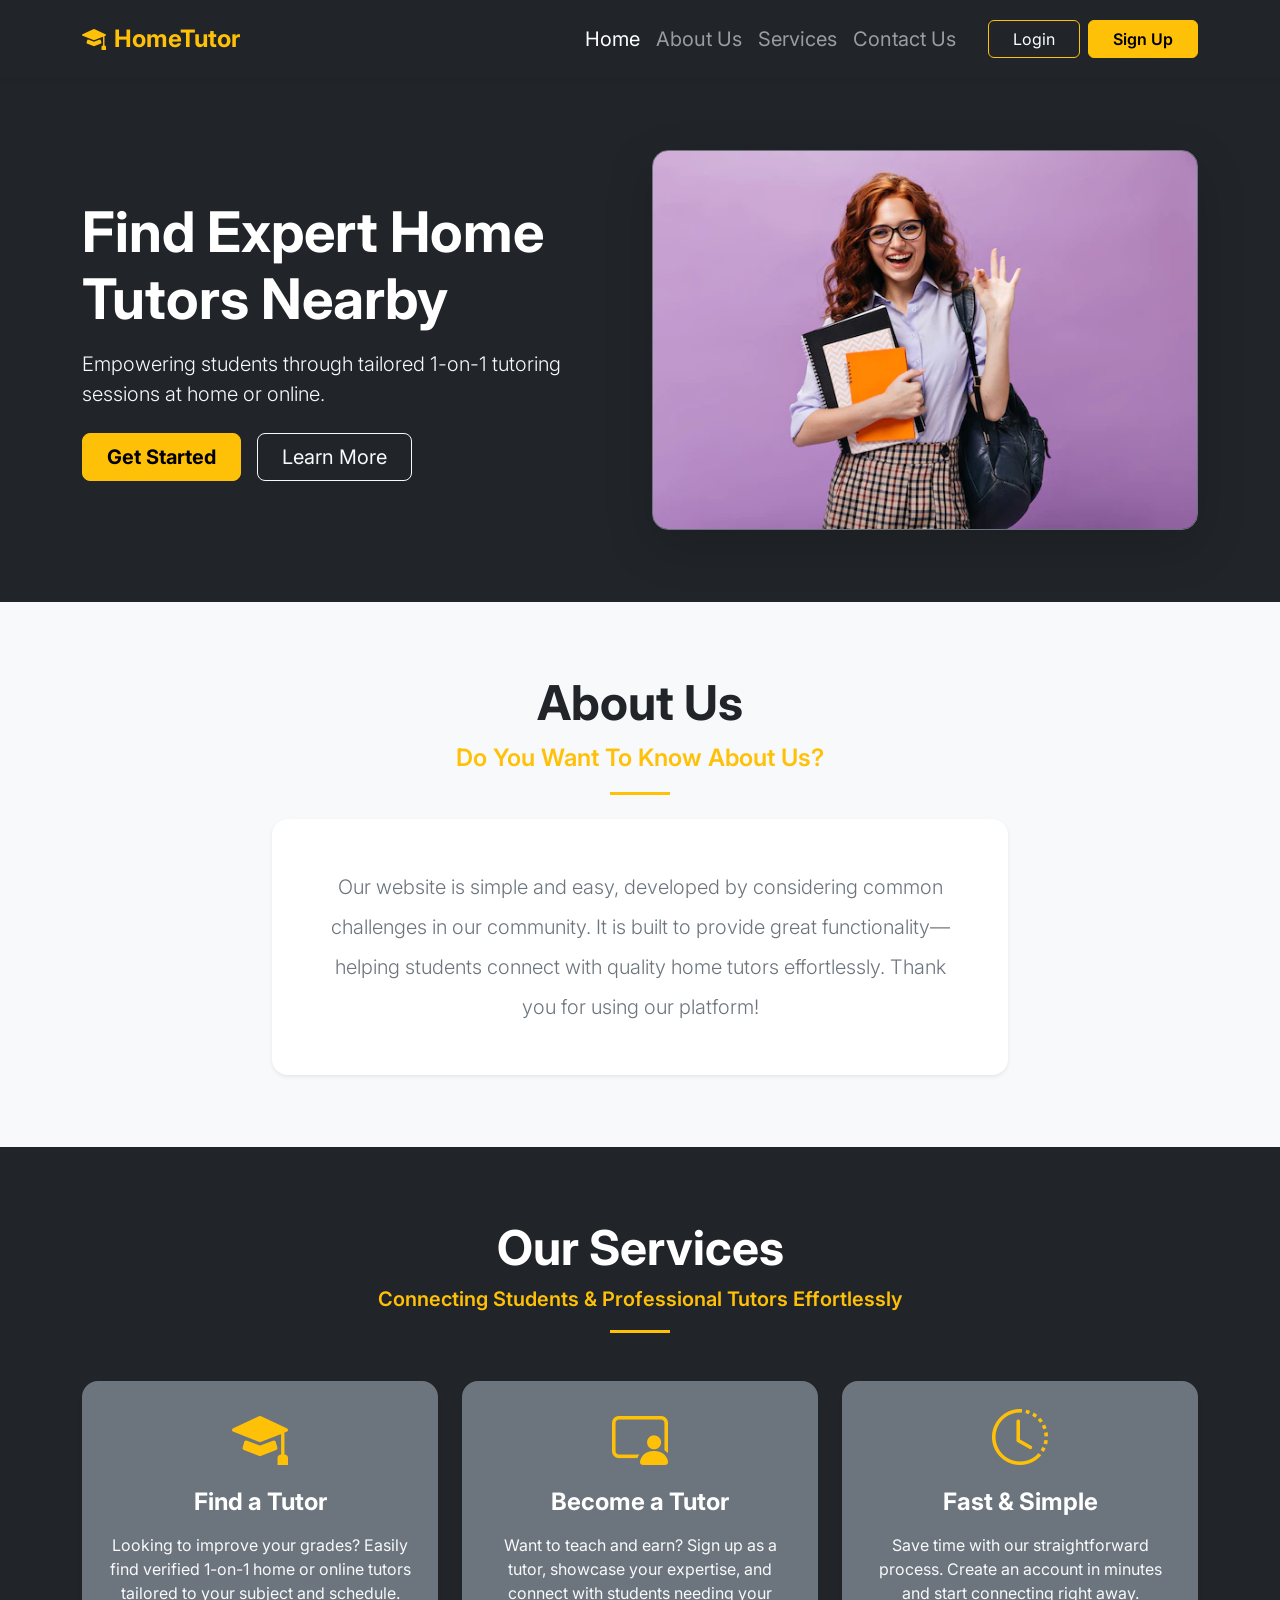
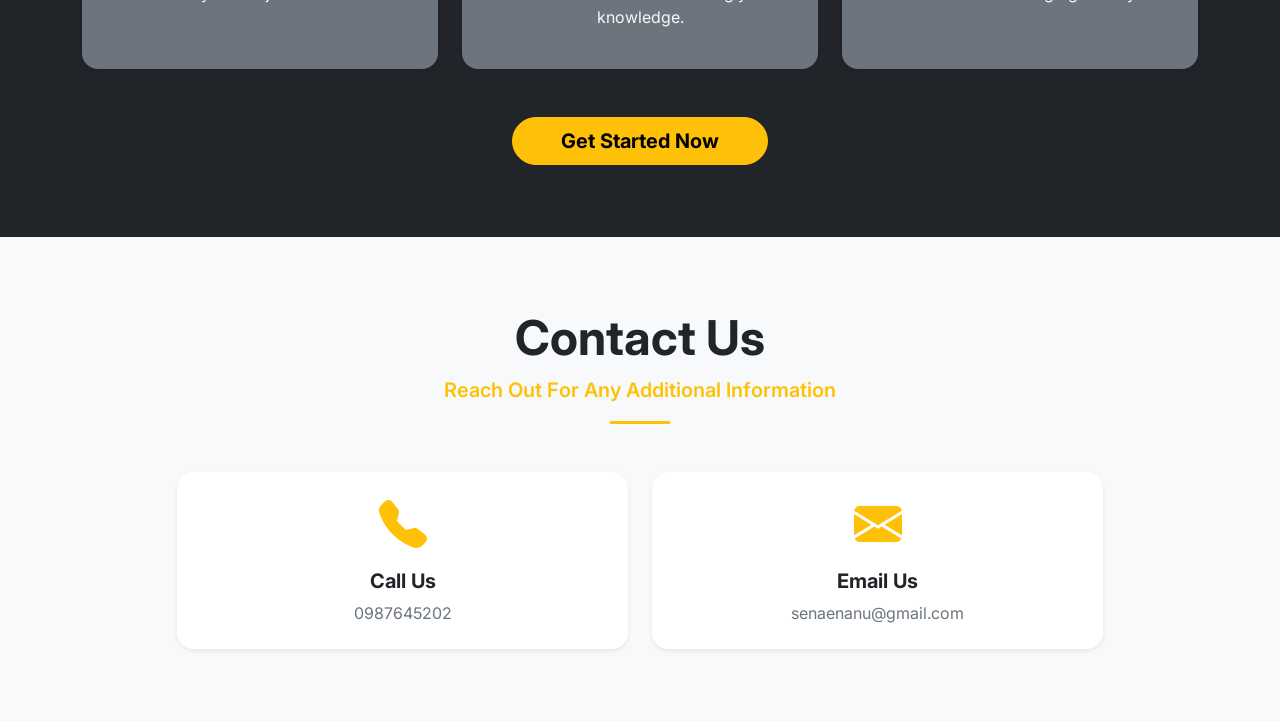
<file: index.html>
<!DOCTYPE html>
<html lang="en">

<head>
    <meta charset="UTF-8">
    <meta name="viewport" content="width=device-width, initial-scale=1.0">
    <title>HomeTutor - Connect Students & Tutors</title>

    <link href="https://cdn.jsdelivr.net/npm/bootstrap@5.3.0/dist/css/bootstrap.min.css" rel="stylesheet">
    <link rel="stylesheet" href="https://cdn.jsdelivr.net/npm/bootstrap-icons@1.11.3/font/bootstrap-icons.min.css">
    <link rel="stylesheet" href="style.css">

    <style>
        html {
            scroll-behavior: smooth;
            scroll-padding-top: 80px;
        }
    </style>
</head>

<body>

    <header class="sticky-top shadow-sm">
        <nav class="navbar navbar-expand-lg navbar-dark bg-dark py-3">
            <div class="container">
                <a class="navbar-brand d-flex align-items-center fw-bold fs-4 text-warning" href="#hero-container">
                    <i class="bi bi-mortarboard-fill me-2"></i>HomeTutor
                </a>

                <button class="navbar-toggler border-0" type="button" data-bs-toggle="collapse"
                    data-bs-target="#navbarNav">
                    <span class="navbar-toggler-icon"></span>
                </button>

                <div class="collapse navbar-collapse" id="navbarNav">
                    <ul class="navbar-nav ms-auto me-4 mb-2 mb-lg-0">
                        <li class="nav-item"><a class="nav-link active fs-5" href="#hero-container">Home</a></li>
                        <li class="nav-item"><a class="nav-link fs-5" href="#about-container">About Us</a></li>
                        <li class="nav-item"><a class="nav-link fs-5" href="#services-container">Services</a></li>
                        <li class="nav-item"><a class="nav-link fs-5" href="#contact-container">Contact Us</a></li>
                    </ul>

                    <div id="register-actions" class="d-flex gap-2">
                        <button class="btn btn-outline-warning text-white px-4" id="sign">Login</button>
                        <button class="btn btn-warning fw-semibold px-4" id="signup">Sign Up</button>
                    </div>
                    <div id="profiles-actions" class="d-none flex-wrap gap-2"></div>
                </div>
            </div>
        </nav>
    </header>

    <section id="hero-container"></section>
    <section id="about-container"></section>
    <section id="services-container"></section>
    <section id="contact-container"></section>

    <div id="signup-modal-holder"></div>
    <div id="login-modal-holder"></div>

    <script src="https://cdn.jsdelivr.net/npm/bootstrap@5.3.0/dist/js/bootstrap.bundle.min.js"></script>

    <script>
        // Hero Dynamic Engine Config
        let slideIndex = 0;
        function showSlides() {
            const slides = document.getElementsByClassName("mySlides");
            for (let i = 0; i < slides.length; i++) { slides[i].style.display = "none"; }
            slideIndex++;
            if (slideIndex > slides.length) { slideIndex = 1; }
            if (slides.length > 0) { slides[slideIndex - 1].style.display = "block"; }
            setTimeout(showSlides, 3500);
        }

        // Section Loader Engine
        async function loadSection(elementId, filePath) {
            try {
                const response = await fetch(filePath);
                if (!response.ok) throw new Error(`HTTP error! status: ${response.status}`);
                const html = await response.text();
                document.getElementById(elementId).innerHTML = html;
            } catch (error) {
                console.error(`Error loading ${filePath}:`, error);
            }
        }

        document.addEventListener("DOMContentLoaded", async () => {
            // Load all landing layouts concurrently
            await Promise.all([
                loadSection('hero-container', 'sections/hero.html'),
                loadSection('about-container', 'sections/about.html'),
                loadSection('services-container', 'sections/services.html'),
                loadSection('contact-container', 'sections/contact.html'),
                loadSection('signup-modal-holder', 'sections/signup.html'),
                loadSection('login-modal-holder', 'sections/signin.html')
            ]);

            // Initialize background sliders once hero layout components drop in
            showSlides();

            // Bind Event Handlers safely using dynamic delegation
            document.body.addEventListener('click', (e) => {
                const loginModal = document.getElementById('containerTwo');
                const signupModal = document.getElementById('contents');

                // Trigger Open Overlays
                if (e.target.id === 'sign') loginModal?.classList.remove('d-none');
                if (e.target.id === 'signup' || e.target.id === 'hero-signup') signupModal?.classList.remove('d-none');

                // Trigger Close Elements
                if (e.target.id === 'closebtn' || e.target === loginModal) loginModal?.classList.add('d-none');
                if (e.target.id === 'close' || e.target === signupModal) signupModal?.classList.add('d-none');
            });

            // Login Operations Event Hook
            document.body.addEventListener('submit', function (e) {
                if (e.target.id === 'students') {
                    e.preventDefault();
                    const emailVal = document.getElementById('emails').value;
                    const passVal = document.getElementById('passwords').value;

                    if (emailVal === localStorage.getItem("email") && passVal === localStorage.getItem("password")) {
                        localStorage.setItem('Are you active', 'true');
                        window.location.href = "additional.html";
                    } else {
                        alert("Invalid email or password!");
                    }
                }
            });

            // Global Account Session Verification Sequence
            const registerActions = document.getElementById('register-actions');
            const profilesActions = document.getElementById('profiles-actions');
            if (localStorage.getItem('Are you active') === "true") {
                registerActions.classList.add('d-none');
                profilesActions.classList.remove('d-none');
                profilesActions.innerHTML = `
                    <a href="profile.html" class="btn btn-warning fw-semibold">Profile</a>
                    <button id="logoutBtn" class="btn btn-outline-danger">Logout</button>
                `;

                document.getElementById('logoutBtn')?.addEventListener('click', () => {
                    localStorage.setItem('Are you active', 'false');
                    window.location.reload();
                });
            }
        });
    </script>
</body>

</html>
</file>
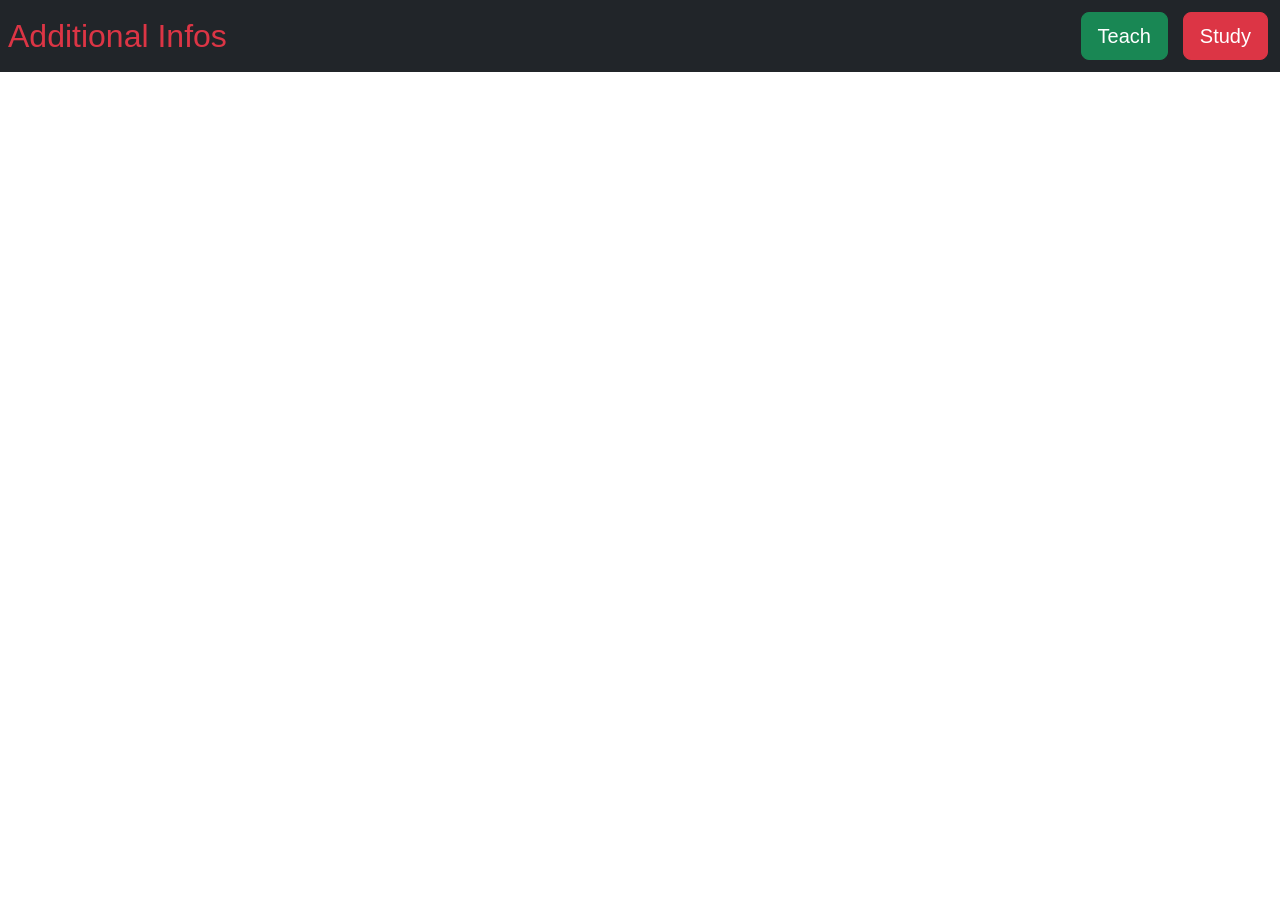
<file: additional.html>
<!DOCTYPE html>
<html lang="en">

<head>
    <meta charset="UTF-8">
    <meta name="viewport" content="width=device-width, initial-scale=1.0">
    <title>Additional Information Page</title>
    
    <!-- External Libraries -->
    <link rel="stylesheet" href="https://cdnjs.cloudflare.com/ajax/libs/font-awesome/4.7.0/css/font-awesome.min.css">
    <link href="https://cdn.jsdelivr.net/npm/bootstrap@5.3.0/dist/css/bootstrap.min.css" rel="stylesheet">
    
    <style>
        :root {
            --modal-duration: 0.3s;
        }

        body {
            justify-content: center;
            font-family: 'Lato', sans-serif;
            min-height: 100vh;
            height: 100%;
            text-align: center;
            font-size: 25px;
        }

        .modal-overlay {
            background-color: rgba(0, 0, 0, 0.4);
            position: fixed;
            top: 0;
            left: 0;
            bottom: 0;
            right: 0;
            color: #000;
            display: none;
            z-index: 1050;
        }

        .modal-overlay.show {
            display: block;
        }

        .modal-box {
            background-color: #27221f;
            position: absolute;
            border-radius: 7px;
            box-shadow: 0 0 10px rgba(0, 0, 0, 0.7);
            left: 50%;
            top: 50%;
            transform: translate(-50%, -50%);
            max-width: 90%;
            width: 900px;
            height: auto;
            animation: modalopen var(--modal-duration) ease-out;
        }

        @keyframes modalopen {
            from { opacity: 0; transform: translate(-50%, -60%); }
            to { opacity: 1; transform: translate(-50%, -50%); }
        }
    </style>
</head>

<body>
    <!-- Navigation Bar -->
    <nav class="navbar navbar-dark bg-dark p-2" style="width: 100%;">
        <h2 class="text-danger m-0">Additional Infos</h2>
        <div>
            <button class="btn btn-lg btn-success m-1 fw-lighter fs-5" id="signup">Teach</button>
            <button class="btn btn-lg btn-danger m-1 fw-lighter fs-5" id="open">Study</button>
        </div>
    </nav>

    <!-- Teacher Modal -->
    <div class="modal-overlay" id="contents">
        <div class="modal-box bg-secondary text-light">
            <div class="bg-dark p-2 modal-header d-flex justify-content-between align-items-center">
                <h3 class="text-light fw-bold m-0 fs-4">Teacher Registration</h3>
                <button class="btn btn-dark p-1 btn-sm" id="close">
                    <i class="fa fa-close fs-5"></i>
                </button>
            </div>
            <div class="p-3">
                <p class="fw-lighter m-0 fs-5 mb-3 text-warning">If you don't want to teach, please close this form.</p>
                <form id="teachers">
                    <div class="mb-3 text-start">
                        <label for="education" class="fs-5 fw-lighter form-label">Education Level</label>
                        <select class="fs-6 p-2 form-select" id="education" required>
                            <option value="" disabled selected>Select your degree</option>
                            <option value="bsc">BS</option>
                            <option value="msc">MS</option>
                            <option value="graduated">Graduated</option>
                            <option value="learning">Still Learning</option>
                        </select>
                    </div>
                    
                    <div class="mb-3 text-start">
                        <label for="expert" class="fs-5 fw-lighter form-label">Expertise</label>
                        <input type="text" id="expert" class="form-control fs-6 p-2"
                            placeholder="Please enter your field of expertise" required />
                    </div>

                    <div class="mb-3 text-start">
                        <label for="passwords" class="fs-5 fw-lighter form-label">Password</label>
                        <input type="password" id="passwords" class="form-control fs-6 p-2"
                            placeholder="Please enter your password" required />
                    </div>

                    <div class="mt-4">
                        <button type="submit" class="btn btn-dark fw-bold fs-5 px-4 py-2">Submit</button>
                    </div>
                </form>
            </div>
        </div>
    </div>

    <!-- Student Modal -->
    <div class="modal-overlay" id="containerTwo">
        <div class="modal-box bg-secondary text-light">
            <div class="bg-dark p-2 modal-header d-flex justify-content-between align-items-center">
                <h3 class="text-light fw-bold m-0 fs-4">Student Registration</h3>
                <button class="btn btn-dark p-1 btn-sm" id="closebtn">
                    <i class="fa fa-close fs-5"></i>
                </button>
            </div>
            <div class="p-3">
                <p class="fw-lighter m-0 fs-5 mb-3 text-warning">If you don't want to study, please close this form.</p>
                <form id="students">
                    <div class="mb-3 text-start">
                        <label for="subject" class="fs-5 fw-lighter form-label">Subject</label>
                        <input type="text" id="subject" class="form-control fs-6 p-2"
                            placeholder="Please enter the subject you want to study" required />
                    </div>

                    <div class="mb-3 text-start">
                        <label for="time" class="fs-5 fw-lighter form-label">Preferred Study Time</label>
                        <input type="time" id="time" class="form-control fs-6 p-2" required />
                    </div>

                    <div class="mb-3 text-start">
                        <label for="password" class="fs-5 fw-lighter form-label">Password</label>
                        <input type="password" id="password" class="form-control fs-6 p-2"
                            placeholder="Please enter your password" required />
                    </div>

                    <div class="mt-4">
                        <button type="submit" class="btn btn-dark fw-bold fs-5 px-4 py-2">Submit</button>
                    </div>
                </form>
            </div>
        </div>
    </div>

    <!-- Bootstrap Bundle JS -->
    <script src="https://cdn.jsdelivr.net/npm/bootstrap@5.3.0/dist/js/bootstrap.bundle.min.js"></script>

    <script>
        // Modal Element References
        const signupBtn = document.getElementById('signup');
        const openBtn = document.getElementById('open');
        const closeTeacherBtn = document.getElementById('close');
        const closeStudentBtn = document.getElementById('closebtn');

        const teacherModal = document.getElementById('contents');
        const studentModal = document.getElementById('containerTwo');

        // Form References
        const teachersForm = document.getElementById('teachers');
        const studentsForm = document.getElementById('students');

        // Toggle Modals
        signupBtn.addEventListener('click', () => teacherModal.classList.add('show'));
        closeTeacherBtn.addEventListener('click', () => teacherModal.classList.remove('show'));

        openBtn.addEventListener('click', () => studentModal.classList.add('show'));
        closeStudentBtn.addEventListener('click', () => studentModal.classList.remove('show'));

        // Close on Backdrop Click
        window.addEventListener('click', (e) => {
            if (e.target === teacherModal) teacherModal.classList.remove('show');
            if (e.target === studentModal) studentModal.classList.remove('show');
        });

        // Form Submit: Teacher
        teachersForm.addEventListener('submit', function (e) {
            e.preventDefault();
            const educationVal = document.getElementById('education').value;
            const expertVal = document.getElementById('expert').value;

            localStorage.setItem("education", educationVal);
            localStorage.setItem("expert", expertVal);
            
            alert("Congratulations! Your teacher registration is complete.");
            window.location.href = "profile.html";
        });

        // Form Submit: Student
        studentsForm.addEventListener('submit', function (e) {
            e.preventDefault();
            const timeVal = document.getElementById('time').value;
            const subjectVal = document.getElementById('subject').value;

            localStorage.setItem("time", timeVal);
            localStorage.setItem("subject", subjectVal);

            alert("Congratulations! Your student registration is complete.");
            window.location.href = "profile.html";
        });
    </script>
</body>

</html>
</file>
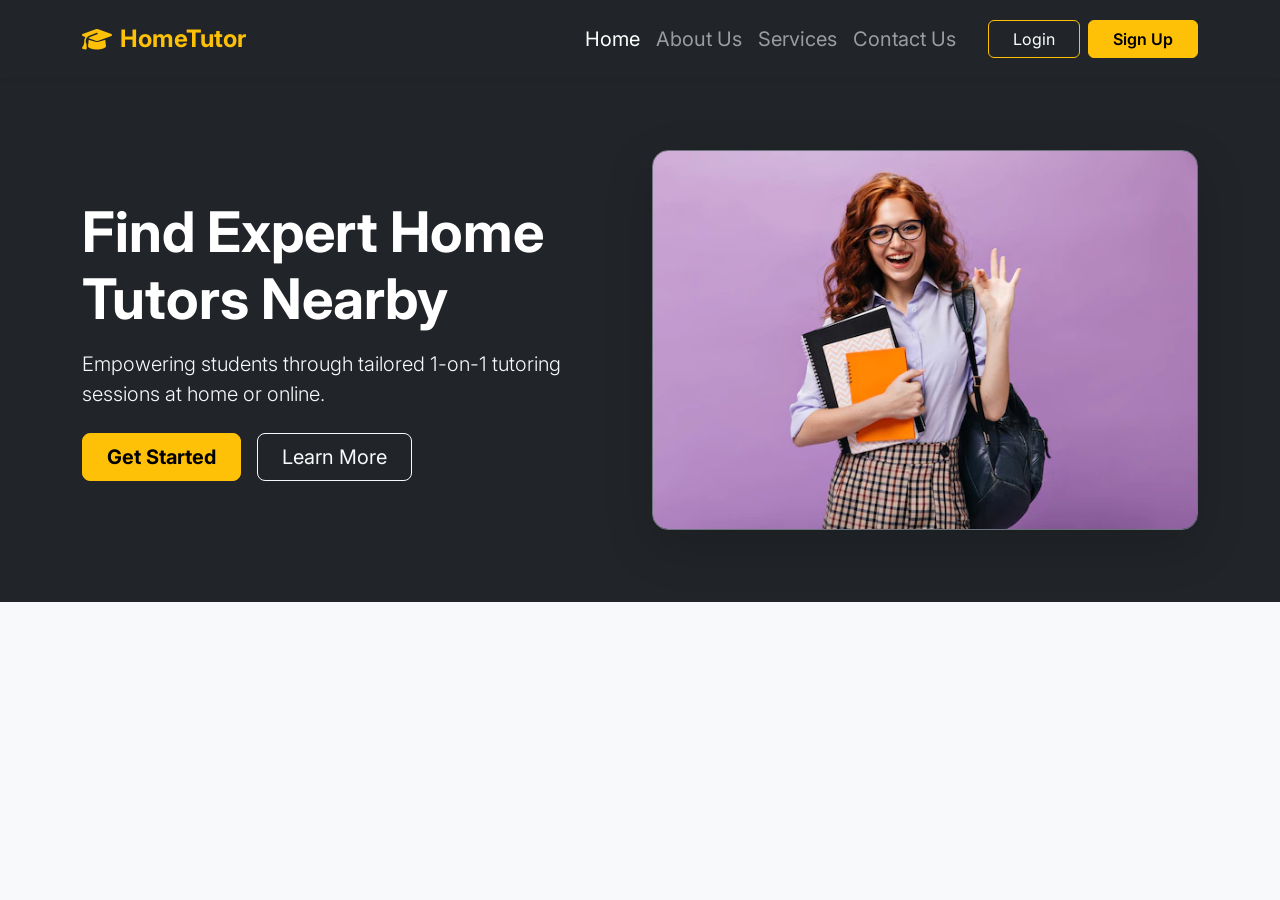
<file: hero.html>
<!DOCTYPE html>
<html lang="en">

<head>
    <meta charset="UTF-8">
    <meta name="viewport" content="width=device-width, initial-scale=1.0">
    <title>HomeTutor - Connect Students & Tutors</title>
    <!-- Font Awesome 6 (Updated from 4.7) -->
    <link rel="stylesheet" href="https://cdnjs.cloudflare.com/ajax/libs/font-awesome/6.4.0/css/all.min.css">
    <!-- Bootstrap 5 CSS -->
    <link href="https://cdn.jsdelivr.net/npm/bootstrap@5.3.0/dist/css/bootstrap.min.css" rel="stylesheet">
    <!-- Custom Styles -->
    <link rel="stylesheet" href="style.css">
</head>

<body class="bg-light">

    <!-- Header & Navigation -->
    <header class="sticky-top shadow-sm">
        <nav class="navbar navbar-expand-lg navbar-dark bg-dark py-3">
            <div class="container">
                <a class="navbar-brand d-flex align-items-center fw-bold fs-4 text-warning" href="indexG.html">
                    <i class="fa-solid fa-graduation-cap me-2"></i>HomeTutor
                </a>

                <button class="navbar-toggler border-0" type="button" data-bs-toggle="collapse"
                    data-bs-target="#navbarNav">
                    <span class="navbar-toggler-icon"></span>
                </button>

                <div class="collapse navbar-collapse" id="navbarNav">
                    <ul class="navbar-nav ms-auto me-4 mb-2 mb-lg-0">
                        <li class="nav-item">
                            <a class="nav-link active fs-5" href="indexG.html">Home</a>
                        </li>
                        <li class="nav-item">
                            <a class="nav-link fs-5" href="about.html">About Us</a>
                        </li>
                        <li class="nav-item">
                            <a class="nav-link fs-5" href="services.html">Services</a>
                        </li>
                        <li class="nav-item">
                            <a class="nav-link fs-5" href="contact.html">Contact Us</a>
                        </li>
                    </ul>

                    <!-- Auth State Buttons -->
                    <div id="register-actions" class="d-flex gap-2">
                        <button class="btn btn-outline-warning text-white px-4" id="sign">Login</button>
                        <button class="btn btn-warning fw-semibold px-4" id="signup">Sign Up</button>
                    </div>
                    <div id="profiles-actions" class="d-none flex-wrap gap-2">
                        <!-- Dynamic Profile/Logout buttons inserted here -->
                    </div>
                </div>
            </div>
        </nav>
    </header>

    <!-- Main Content -->
    <main>
        <!-- Hero & Slideshow Section -->
        <section id="hero" class="hero-section position-relative overflow-hidden bg-dark text-white py-5">
            <div class="container py-4">
                <div class="row align-items-center">
                    <div class="col-lg-6 mb-4 mb-lg-0">
                        <h1 class="display-4 fw-bold mb-3">Find Expert Home Tutors Nearby</h1>
                        <p class="lead text-light mb-4">Empowering students through tailored 1-on-1 tutoring sessions at
                            home or online.</p>
                        <div class="d-flex gap-3">
                            <button class="btn btn-warning btn-lg px-4 fw-bold" id="hero-signup">Get Started</button>
                            <a href="#services" class="btn btn-outline-light btn-lg px-4">Learn More</a>
                        </div>
                    </div>
                    <div class="col-lg-6">
                        <div class="slideshow-container rounded-4 overflow-hidden shadow-lg border border-secondary">
                            <img src="Images/home1.webp" class="mySlides w-100 img-fluid" alt="Home tutoring session">
                            <img src="Images/home3.webp" class="mySlides w-100 img-fluid" alt="Student learning">
                            <img src="Images/home2.webp" class="mySlides w-100 img-fluid" alt="Tutor assisting student">
                            <img src="Images/home4.webp" class="mySlides w-100 img-fluid" alt="Online class demo">
                        </div>
                    </div>
                </div>
            </div>
        </section>

        <!-- Login Modal Container -->
        <div class="modal-backdrop-custom d-none" id="containerTwo">
            <div class="modal-card bg-dark text-white rounded-4 p-4 shadow-lg">
                <div class="d-flex justify-content-between align-items-center mb-3 pb-2 border-bottom border-secondary">
                    <h3 class="fs-4 fw-bold m-0">Welcome Back</h3>
                    <button type="button" class="btn-close btn-close-white" id="closebtn" aria-label="Close"></button>
                </div>
                <form id="students">
                    <div class="mb-3">
                        <label for="emails" class="form-label text-light">Email Address</label>
                        <input type="email" id="emails"
                            class="form-control form-control-lg bg-secondary text-white border-0"
                            placeholder="name@example.com" required>
                        <small class="error-msg text-danger"></small>
                    </div>
                    <div class="mb-4">
                        <label for="passwords" class="form-label text-light">Password</label>
                        <input type="password" id="passwords"
                            class="form-control form-control-lg bg-secondary text-white border-0" placeholder="••••••••"
                            required>
                        <small class="error-msg text-danger"></small>
                    </div>
                    <button type="submit" class="btn btn-warning btn-lg w-100 fw-bold rounded-pill">Login</button>
                </form>
            </div>
        </div>

        <!-- Sign Up Modal Container -->
        <div class="modal-backdrop-custom d-none" id="contents">
            <div class="modal-card bg-dark text-white rounded-4 p-4 shadow-lg">
                <div class="d-flex justify-content-between align-items-center mb-3 pb-2 border-bottom border-secondary">
                    <h3 class="fs-4 fw-bold m-0">Create Account</h3>
                    <button type="button" class="btn-close btn-close-white" id="close" aria-label="Close"></button>
                </div>
                <form id="teachers" class="row g-3">
                    <div class="col-12">
                        <label for="name" class="form-label text-light">Full Name</label>
                        <input type="text" id="name" class="form-control bg-secondary text-white border-0"
                            placeholder="John Doe" required>
                        <small class="error-msg text-danger"></small>
                    </div>
                    <div class="col-md-6">
                        <label for="email" class="form-label text-light">Email</label>
                        <input type="email" id="email" class="form-control bg-secondary text-white border-0"
                            placeholder="john@example.com" required>
                        <small class="error-msg text-danger"></small>
                    </div>
                    <div class="col-md-6">
                        <label for="phoneNo" class="form-label text-light">Phone Number</label>
                        <input type="tel" id="phoneNo" class="form-control bg-secondary text-white border-0"
                            placeholder="+1234567890" required>
                        <small class="error-msg text-danger"></small>
                    </div>
                    <div class="col-12">
                        <label for="address" class="form-label text-light">Address</label>
                        <input type="text" id="address" class="form-control bg-secondary text-white border-0"
                            placeholder="City, Street address" required>
                        <small class="error-msg text-danger"></small>
                    </div>
                    <div class="col-md-6">
                        <label for="password" class="form-label text-light">Password</label>
                        <input type="password" id="password" class="form-control bg-secondary text-white border-0"
                            placeholder="••••••••" required>
                        <small class="error-msg text-danger"></small>
                    </div>
                    <div class="col-md-6">
                        <label for="passwordC" class="form-label text-light">Confirm Password</label>
                        <input type="password" id="passwordC" class="form-control bg-secondary text-white border-0"
                            placeholder="••••••••" required>
                        <small class="error-msg text-danger"></small>
                    </div>
                    <div class="col-12 mt-4">
                        <button type="submit" class="btn btn-warning btn-lg w-100 fw-bold rounded-pill"
                            id="submission">Register</button>
                    </div>
                </form>
            </div>
        </div>
        <!-- Bootstrap JS Bundle -->
        <script src="https://cdn.jsdelivr.net/npm/bootstrap@5.3.0/dist/js/bootstrap.bundle.min.js"></script>

        <!-- Application Script -->
        <script>
            // Hero Slideshow
            let slideIndex = 0;
            showSlides();

            function showSlides() {
                const slides = document.getElementsByClassName("mySlides");
                for (let i = 0; i < slides.length; i++) {
                    slides[i].style.display = "none";
                }
                slideIndex++;
                if (slideIndex > slides.length) { slideIndex = 1; }
                if (slides.length > 0) {
                    slides[slideIndex - 1].style.display = "block";
                }
                setTimeout(showSlides, 3500);
            }

            // DOM Elements
            const signBtn = document.getElementById('sign');
            const signupBtn = document.getElementById('signup');
            const heroSignupBtn = document.getElementById('hero-signup');
            const closeLoginBtn = document.getElementById('closebtn');
            const closeSignupBtn = document.getElementById('close');
            const loginModal = document.getElementById('containerTwo');
            const signupModal = document.getElementById('contents');
            const registerActions = document.getElementById('register-actions');
            const profilesActions = document.getElementById('profiles-actions');

            // Modal Handlers
            const openModal = (modal) => modal.classList.remove('d-none');
            const closeModal = (modal) => modal.classList.add('d-none');

            signBtn?.addEventListener('click', () => openModal(loginModal));
            signupBtn?.addEventListener('click', () => openModal(signupModal));
            heroSignupBtn?.addEventListener('click', () => openModal(signupModal));
            closeLoginBtn?.addEventListener('click', () => closeModal(loginModal));
            closeSignupBtn?.addEventListener('click', () => closeModal(signupModal));

            window.addEventListener('click', (e) => {
                if (e.target === loginModal) closeModal(loginModal);
                if (e.target === signupModal) closeModal(signupModal);
            });

            // Form Validation & Storage Helpers
            function showError(input, message) {
                const field = input.parentElement;
                const small = field.querySelector('.error-msg');
                if (small) small.innerText = message;
            }

            function clearError(input) {
                const field = input.parentElement;
                const small = field.querySelector('.error-msg');
                if (small) small.innerText = '';
            }

            // Login Handler
            document.getElementById('students')?.addEventListener('submit', function (e) {
                e.preventDefault();
                const emailVal = document.getElementById('emails').value;
                const passVal = document.getElementById('passwords').value;

                if (emailVal === localStorage.getItem("email") && passVal === localStorage.getItem("password")) {
                    localStorage.setItem('Are you active', 'true');
                    window.location.href = "additional.html";
                } else {
                    alert("Invalid email or password!");
                }
            });

            // Registration Handler
            document.getElementById('teachers')?.addEventListener('submit', function (e) {
                e.preventDefault();
                const name = document.getElementById('name');
                const email = document.getElementById('email');
                const phoneNo = document.getElementById('phoneNo');
                const address = document.getElementById('address');
                const password = document.getElementById('password');
                const passwordC = document.getElementById('passwordC');

                if (password.value !== passwordC.value) {
                    showError(passwordC, 'Passwords do not match');
                    return;
                }

                localStorage.setItem("name", name.value);
                localStorage.setItem("email", email.value);
                localStorage.setItem("phoneNo", phoneNo.value);
                localStorage.setItem("address", address.value);
                localStorage.setItem("password", password.value);

                alert("Registration successful! Please login to continue.");
                closeModal(signupModal);
                openModal(loginModal);
            });

            // Authentication State Check
            const isActive = localStorage.getItem('Are you active');
            if (isActive === "true") {
                registerActions.classList.add('d-none');
                profilesActions.classList.remove('d-none');
                profilesActions.innerHTML = `
                <a href="profile.html" class="btn btn-warning fw-semibold">Profile</a>
                <button id="logoutBtn" class="btn btn-outline-danger">Logout</button>
            `;

                document.getElementById('logoutBtn')?.addEventListener('click', () => {
                    localStorage.setItem('Are you active', 'false');
                    window.location.reload();
                });
            }
        </script>
</body>

</html>
</file>
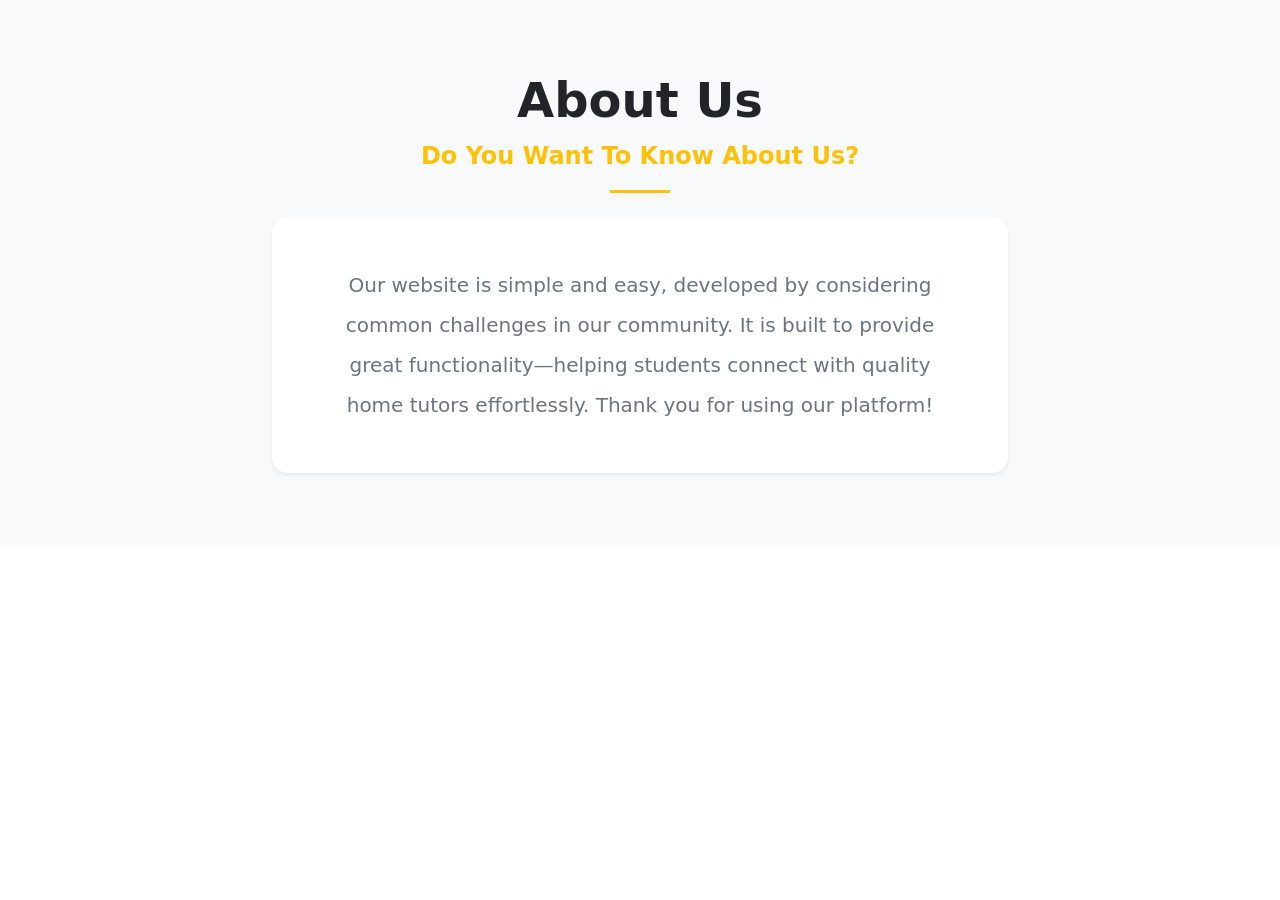
<file: sections/about.html>
<!DOCTYPE html>
<html lang="en">

<head>
    <meta charset="UTF-8">
    <meta http-equiv="X-UA-Compatible" content="IE=edge">
    <meta name="viewport" content="width=device-width, initial-scale=1.0">
    <title>About Us</title>
    <link href="https://cdn.jsdelivr.net/npm/bootstrap@5.3.0/dist/css/bootstrap.min.css" rel="stylesheet"
        integrity="sha384-9ndCyUaIbzAi2FUVXJi0CjmCapSmO7SnpJef0486qhLnuZ2cdeRhO02iuK6FUUVM" crossorigin="anonymous">
    <link rel="stylesheet" href="https://cdnjs.cloudflare.com/ajax/libs/font-awesome/4.7.0/css/font-awesome.min.css">
    <link rel="stylesheet" href="https://cloudflare.com">
</head>

<body>
    <section id="about" class="about-section py-5 bg-light text-dark">
        <div class="container py-4">
            <div class="row justify-content-center">
                <div class="col-lg-10 text-center mb-4">
                    <h2 class="display-5 fw-bold text-dark">About Us</h2>
                    <p class="fs-4 text-warning fw-semibold">Do You Want To Know About Us?</p>
                    <div class="mx-auto bg-warning" style="height: 3px; width: 60px;"></div>
                </div>
            </div>

            <div class="row justify-content-center">
                <div class="col-lg-8">
                    <div class="card border-0 shadow-sm rounded-4 p-4 p-md-5">
                        <p class="lead text-secondary lh-lg mb-0 text-center">
                            Our website is simple and easy, developed by considering common challenges in our community.
                            It is built to provide great functionality—helping students connect with quality home tutors
                            effortlessly.
                            Thank you for using our platform!
                        </p>
                    </div>
                </div>
            </div>
        </div>
    </section>
</body>

</html>
</file>
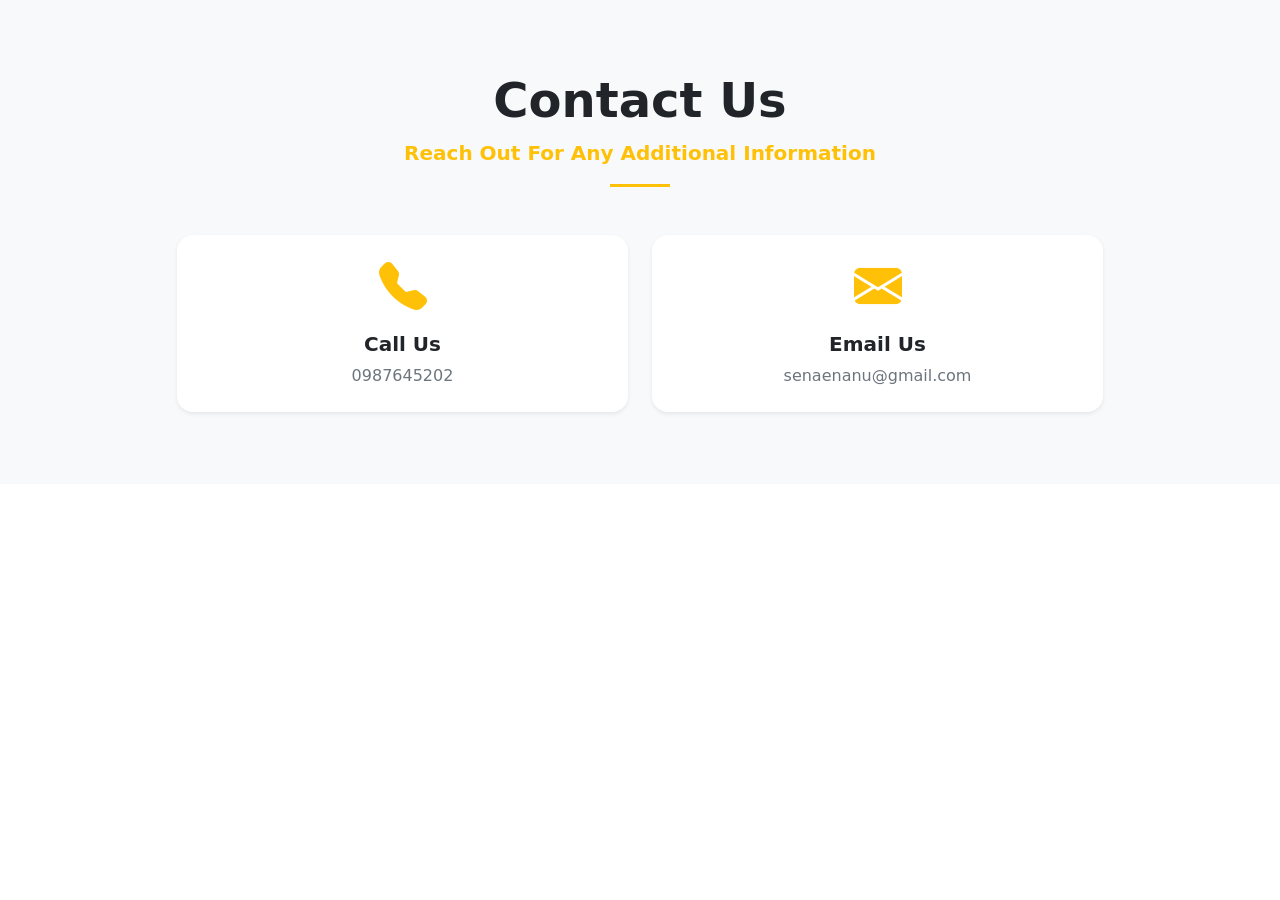
<file: sections/contact.html>
<!DOCTYPE html>
<html lang="en">

<head>
    <meta charset="UTF-8">
    <meta http-equiv="X-UA-Compatible" content="IE=edge">
    <meta name="viewport" content="width=device-width, initial-scale=1.0">
    <title>Contact Us</title>
    <link href="https://cdn.jsdelivr.net/npm/bootstrap@5.3.0/dist/css/bootstrap.min.css" rel="stylesheet">
    <link rel="stylesheet" href="https://cdn.jsdelivr.net/npm/bootstrap-icons@1.11.3/font/bootstrap-icons.min.css">
</head>

<body>
    <section id="contact" class="contact-section py-5 bg-light text-dark">
        <div class="container py-4">
            <div class="row justify-content-center text-center mb-5">
                <div class="col-lg-8">
                    <h2 class="display-5 fw-bold text-dark">Contact Us</h2>
                    <p class="lead text-warning fw-semibold">Reach Out For Any Additional Information</p>
                    <div class="mx-auto bg-warning" style="height: 3px; width: 60px;"></div>
                </div>
            </div>

            <div class="row g-4 justify-content-center">
                <div class="col-md-5">
                    <div class="card border-0 shadow-sm rounded-4 p-4 text-center h-100">
                        <div class="mb-3">
                            <i class="bi bi-telephone-fill text-warning display-5"></i>
                        </div>
                        <h3 class="fs-5 fw-bold text-dark">Call Us</h3>
                        <p class="fs-6 text-secondary mb-0">0987645202</p>
                    </div>
                </div>

                <div class="col-md-5">
                    <div class="card border-0 shadow-sm rounded-4 p-4 text-center h-100">
                        <div class="mb-3">
                            <i class="bi bi-envelope-fill text-warning display-5"></i>
                        </div>
                        <h3 class="fs-5 fw-bold text-dark">Email Us</h3>
                        <p class="fs-6 text-secondary mb-0">senaenanu@gmail.com</p>
                    </div>
                </div>
            </div>
        </div>
    </section>
</body>

</html>
</file>
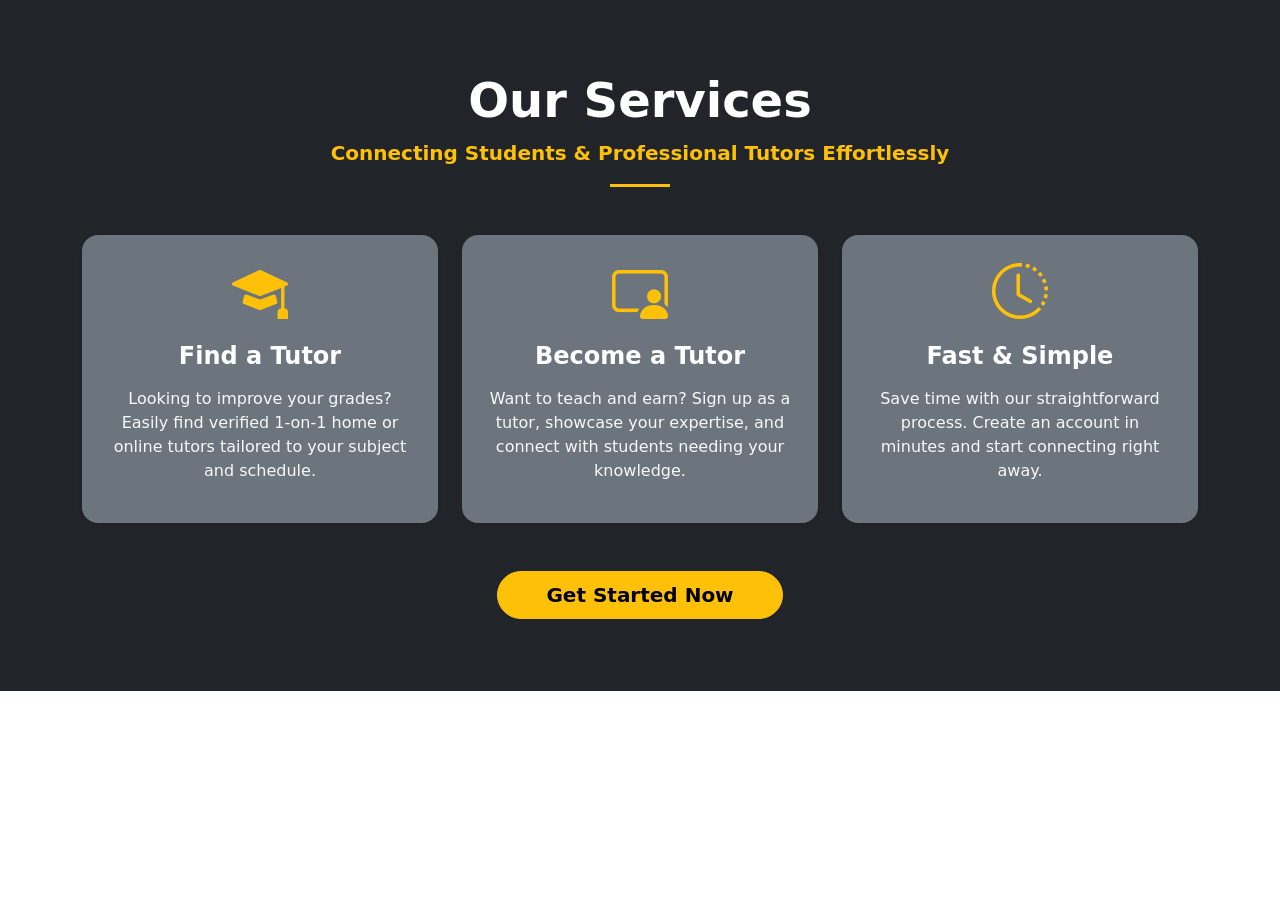
<file: sections/services.html>
<!DOCTYPE html>
<html lang="en">

<head>
    <meta charset="UTF-8">
    <meta http-equiv="X-UA-Compatible" content="IE=edge">
    <meta name="viewport" content="width=device-width, initial-scale=1.0">
    <title>Service of the website</title>
    <link href="https://cdn.jsdelivr.net/npm/bootstrap@5.3.0/dist/css/bootstrap.min.css" rel="stylesheet">
    <link rel="stylesheet" href="https://cdn.jsdelivr.net/npm/bootstrap-icons@1.11.3/font/bootstrap-icons.min.css">
</head>

<body>
    <section id="services" class="services-section py-5 bg-dark text-white">
        <div class="container py-4">
            <div class="row justify-content-center text-center mb-5">
                <div class="col-lg-8">
                    <h2 class="display-5 fw-bold text-white mb-2">Our Services</h2>
                    <p class="lead text-warning fw-semibold">Connecting Students & Professional Tutors Effortlessly</p>
                    <div class="mx-auto bg-warning" style="height: 3px; width: 60px;"></div>
                </div>
            </div>

            <div class="row g-4 mb-5">
                <div class="col-md-4">
                    <div class="card bg-secondary text-white h-100 border-0 shadow-sm p-4 text-center rounded-4">
                        <div class="mb-3">
                            <i class="bi bi-mortarboard-fill text-warning display-4"></i>
                        </div>
                        <h3 class="fs-4 fw-bold mb-3">Find a Tutor</h3>
                        <p class="text-light fs-6">
                            Looking to improve your grades? Easily find verified 1-on-1 home or online tutors tailored
                            to your subject and schedule.
                        </p>
                    </div>
                </div>

                <div class="col-md-4">
                    <div class="card bg-secondary text-white h-100 border-0 shadow-sm p-4 text-center rounded-4">
                        <div class="mb-3">
                            <i class="bi bi-person-video3 text-warning display-4"></i>
                        </div>
                        <h3 class="fs-4 fw-bold mb-3">Become a Tutor</h3>
                        <p class="text-light fs-6">
                            Want to teach and earn? Sign up as a tutor, showcase your expertise, and connect with
                            students needing your knowledge.
                        </p>
                    </div>
                </div>

                <!-- Card 3 -->
                <div class="col-md-4">
                    <div class="card bg-secondary text-white h-100 border-0 shadow-sm p-4 text-center rounded-4">
                        <div class="mb-3">
                            <i class="bi bi-clock-history text-warning display-4"></i>
                        </div>
                        <h3 class="fs-4 fw-bold mb-3">Fast & Simple</h3>
                        <p class="text-light fs-6">
                            Save time with our straightforward process. Create an account in minutes and start
                            connecting right away.
                        </p>
                    </div>
                </div>
            </div>

            <div class="text-center">
                <a href="#signup" class="btn btn-warning btn-lg px-5 rounded-pill fw-bold">Get Started Now</a>
            </div>
        </div>
    </section>
</body>

</html>
</file>
<file: style.css>
@import url('https://fonts.googleapis.com/css2?family=Inter:wght@400;500;600;700&display=swap');

:root {
  --primary-color: #4f46e5;
  --primary-hover: #4338ca;
  --accent-color: #f59e0b;
  --dark-bg: #1e1e2d;
  --card-bg: #2b2b40;
  --text-main: #f3f4f6;
  --text-muted: #9ca3af;
  --error-color: #ef4444;
  --success-color: #10b981;
}

* {
  box-sizing: border-box;
  margin: 0;
  padding: 0;
}

body {
  font-family: 'Inter', sans-serif;
  color: #1f2937;
  min-height: 100vh;
}

/* Backdrop Overlay centering the modal structure */
.modal-backdrop-custom {
    position: fixed;
    top: 0;
    left: 0;
    width: 100vw;
    height: 100vh;
    backdrop-filter: blur(8px);
    display: flex;
    justify-content: center;
    align-items: center;
    z-index: 1060;
}

/* Beautiful custom dynamic inputs */
.custom-input {
    background: #fff !important;
    border: 1px solid rgba(255, 255, 255, 0.315) !important;
    border-radius: 10px !important;
    transition: all 0.25s ease-in-out !important;
}

.custom-input:focus {
    background: #bec2ca !important;
    border-color: #ffca28 !important;
    box-shadow: 0 0 0 4px rgba(255, 201, 40, 0.253) !important;
    outline: none !important;
}

.fw-extrabold { font-weight: 800; }
.tracking-tight { letter-spacing: -0.025em; }
.tracking-wider { letter-spacing: 0.05em; }
.form-control:focus {
  box-shadow: 0 0 0 0.25rem rgba(79, 70, 229, 0.25);
  border-color: var(--primary-color) !important;
}

.error-msg {
  font-size: 0.85rem;
  margin-top: 0.25rem;
  display: block;
  min-height: 1.25rem;
}

/* Validation Outline Helpers */
.info.success input {
  border: 1.5px solid var(--success-color) !important;
}

.info.error input {
  border: 1.5px solid var(--error-color) !important;
}

/* Slideshow Container */
.slideshow-container {
  height: 380px;
  background-color: var(--dark-bg);
}

.slideshow-container img {
  width: 100%;
  height: 100%;
  object-fit: cover;
}

/* Keyframe Animations */
@keyframes fadeIn {
  from {
    opacity: 0;
    transform: scale(0.97);
  }
  to {
    opacity: 1;
    transform: scale(1);
  }
}
</file>
